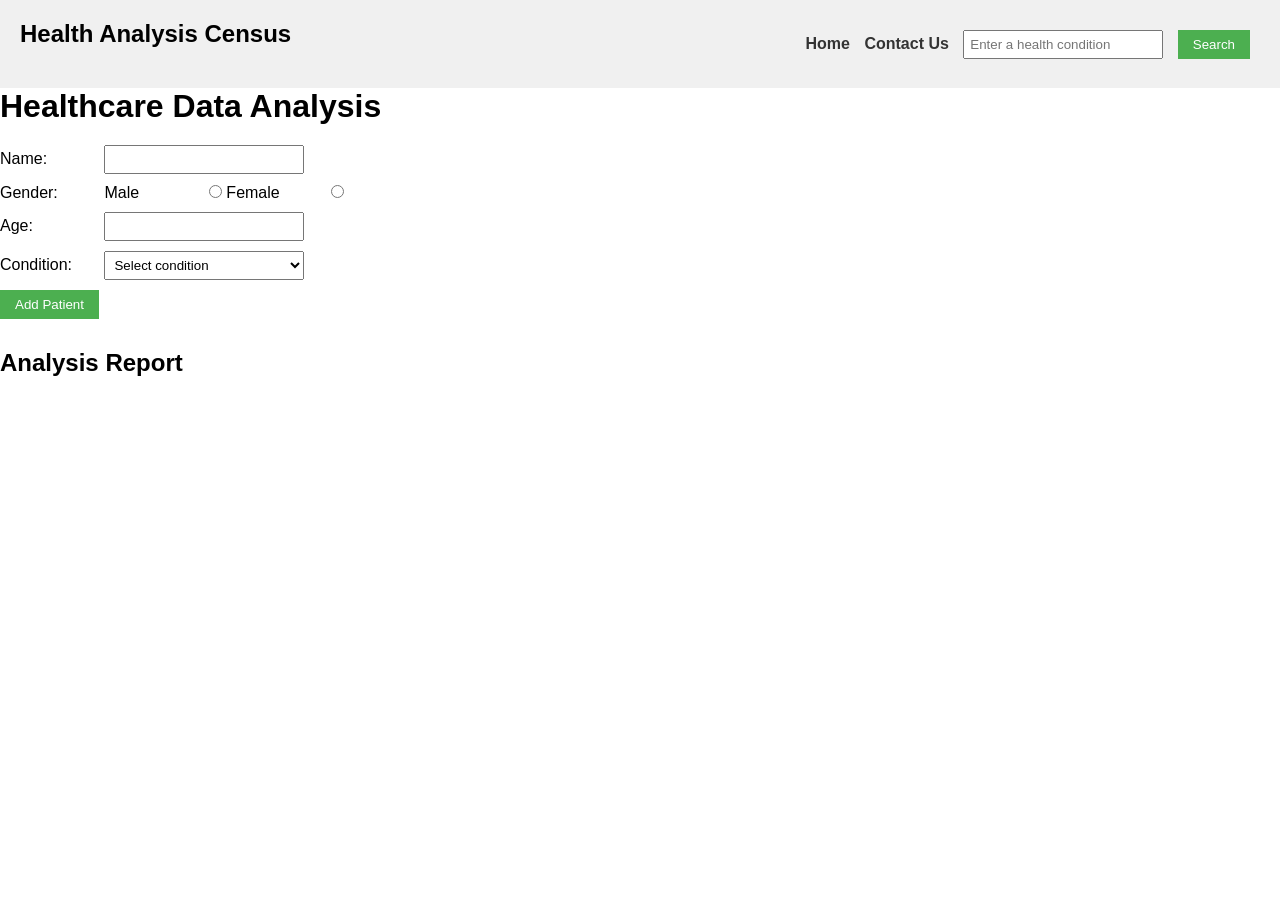
<file: healthAnalysis/index.html>
<!DOCTYPE html>
<html lang="en">
<head>
  <meta charset="UTF-8">
  <title>Health Analysis Data</title>
  <link rel="stylesheet" href="health_analysis.css">
</head>
<body>
   <nav><h1>Health Analysis Census</h1>
<ul>
  <li><a href="index.html" id="home">Home </a></li>
  <li><a href="health_contact.html" id="contact">Contact Us </a></li>
  <li><input type="text" id="conditionInput" placeholder="Enter a health condition">  </li>
  <li><button id='btnSearch'>Search</button>
  </li>

</ul>
</nav>
<div class="container">
<div class="analysisForm">
<h1>Healthcare Data Analysis</h1>
<div>
<label for="name">Name:</label>
<input type="text" id="name">
</div>
<div>
<label>Gender:</label>
<label for="male">Male</label>
<input type="radio" name="gender" id="male" value="Male">
<label for="female">Female</label>
<input type="radio" name="gender" id="female" value="Female">
</div>
<div>
<label for="age">Age:</label>
<input type="number" id="age">
</div>
<div>
<label for="condition">Condition:</label>
<select id="condition">
  <option value="">Select condition</option>
  <option value="Diabetes">Diabetes</option>
  <option value="Thyroid">Thyroid</option>
  <option value="High Blood Pressure">High Blood Pressure</option>
</select>
</div>
<button id="addPatient">Add Patient</button>
<h2>Analysis Report</h2>
<div id="report"></div>
</div>
<div class="searchCondition">
    <div id="result"></div>
</div>
</div>
<script src="health_analysis.js"></script>
</body>
</html>
</file>
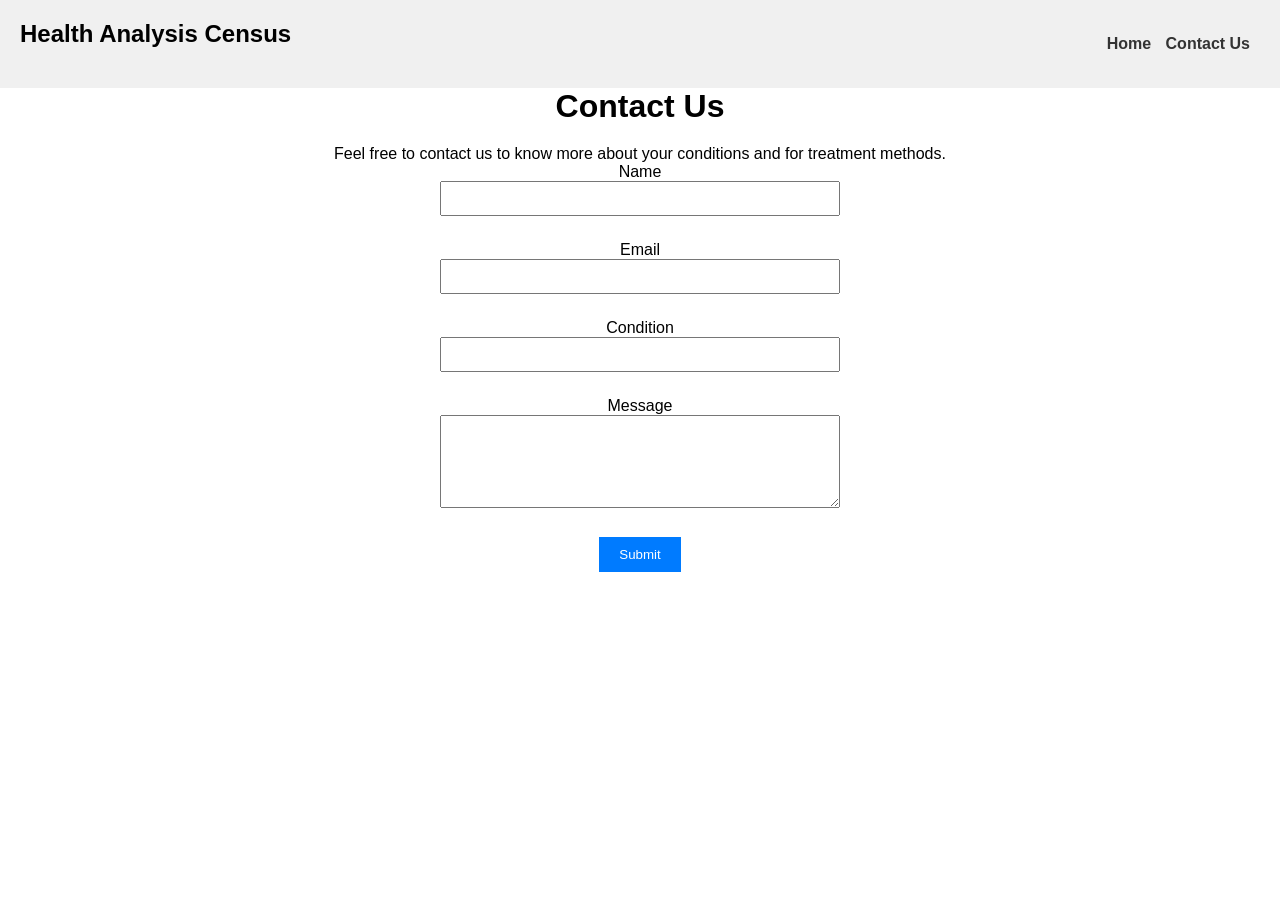
<file: healthAnalysis/health_contact.html>
<!DOCTYPE html>
<html lang="en">
<head>
  <meta charset="UTF-8">
  <title>Contact Us</title>
  <link rel="stylesheet" href="./health_analysis.css">
  <style>
    body{
        text-align: center;
    }
    /* Some basic styling for demonstration purposes */
    #contactForm {
      max-width: 400px;
      margin: 0 auto;
    }
    #contactForm input,
    #contactForm textarea {
      width: 100%;
      margin-bottom: 15px;
      padding: 8px;
    }
    #contactForm button {
      padding: 10px 20px;
      background-color: #007bff;
      color: white;
      border: none;
      cursor: pointer;
    }
    #contactForm button:hover {
      background-color: #0056b3;
    }
  </style>
</head>
<body>
  <nav><h1>Health Analysis Census</h1>
    <ul>
      <li><a href="./index.html" id="home">Home </a></li>
      <li><a href="./health_contact.html" id="contact">Contact Us </a></li>
      </li>

    </ul>
    </nav>
  <h1>Contact Us</h1>
  <p>Feel free to contact us to know more about your conditions and for treatment methods.</p>

  <form id="contactForm">
    <div>
      <label for="name">Name</label>
      <input type="text" id="name" name="name" required>
    </div>
    <div>
      <label for="email">Email</label>
      <input type="email" id="email" name="email" required>
    </div>
    <div>
      <label for="condition">Condition</label>
      <input type="text" id="condition" name="condition" required>
    </div>
    <div>
      <label for="message">Message</label>
      <textarea id="message" name="message" rows="5" required></textarea>
    </div>
    <button type="submit" onclick="thankyou()">Submit</button>
  </form>
  <script>
    function thankyou(){
        alert('Thank you for contacting us!')
    }
  </script>
</body>
</html>
</file>
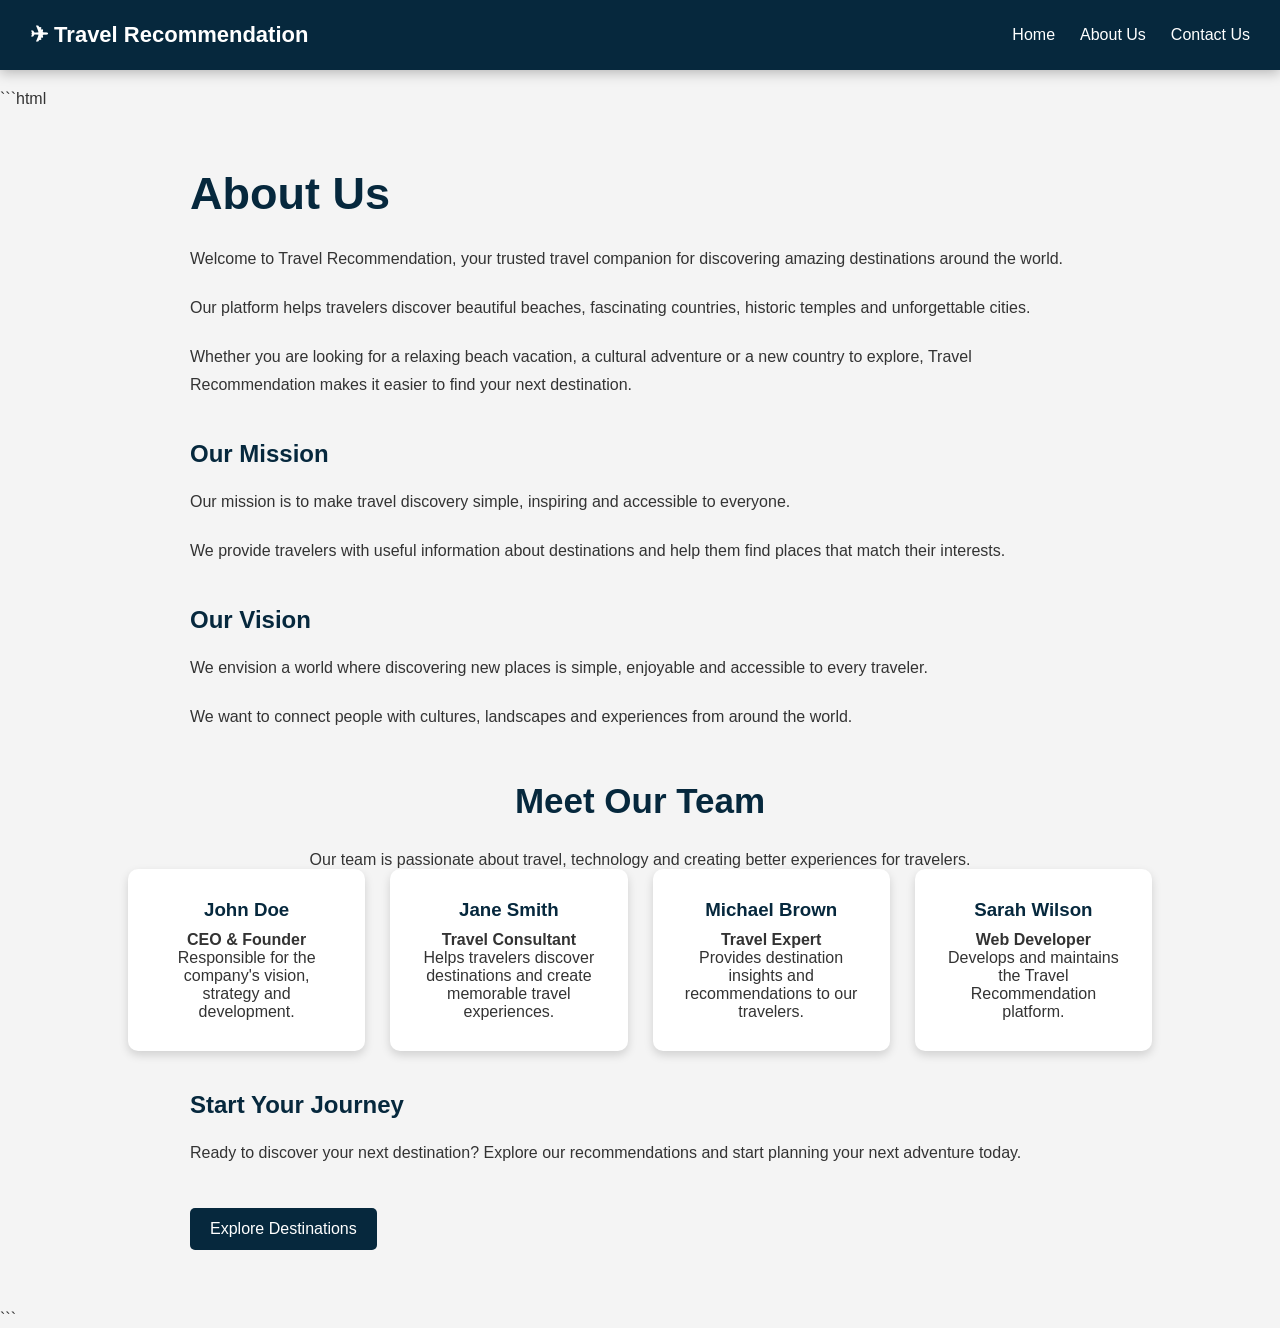
<file: travelRecommendation/about_us.html>
```html
<!DOCTYPE html>
<html lang="en">

<head>
    <meta charset="UTF-8">

    <meta name="viewport"
          content="width=device-width, initial-scale=1.0">

    <title>About Us - Travel Recommendation</title>

    <link rel="stylesheet"
          href="travel_recommendation.css">
</head>

<body>

    <!-- ================= NAVBAR ================= -->

    <nav class="navbar">

        <div class="logo">
            ✈ Travel Recommendation
        </div>

        <div class="nav-links">

            <a href="travel_recommendation.html">
                Home
            </a>

            <a href="about_us.html">
                About Us
            </a>

            <a href="contact_us.html">
                Contact Us
            </a>

        </div>

    </nav>


    <!-- ================= ABOUT US ================= -->

    <main class="about-page">

        <section class="about-section">

            <h1>About Us</h1>

            <p>
                Welcome to Travel Recommendation, your trusted
                travel companion for discovering amazing
                destinations around the world.
            </p>

            <p>
                Our platform helps travelers discover beautiful
                beaches, fascinating countries, historic temples
                and unforgettable cities.
            </p>

            <p>
                Whether you are looking for a relaxing beach
                vacation, a cultural adventure or a new country
                to explore, Travel Recommendation makes it easier
                to find your next destination.
            </p>

        </section>


        <!-- ================= OUR MISSION ================= -->

        <section class="about-section">

            <h2>Our Mission</h2>

            <p>
                Our mission is to make travel discovery simple,
                inspiring and accessible to everyone.
            </p>

            <p>
                We provide travelers with useful information about
                destinations and help them find places that match
                their interests.
            </p>

        </section>


        <!-- ================= OUR VISION ================= -->

        <section class="about-section">

            <h2>Our Vision</h2>

            <p>
                We envision a world where discovering new places
                is simple, enjoyable and accessible to every
                traveler.
            </p>

            <p>
                We want to connect people with cultures, landscapes
                and experiences from around the world.
            </p>

        </section>


        <!-- ================= TEAM ================= -->

        <section class="team-section">

            <h2>Meet Our Team</h2>

            <p>
                Our team is passionate about travel, technology
                and creating better experiences for travelers.
            </p>


            <div class="team-container">


                <!-- TEAM MEMBER 1 -->

                <div class="team-member">

                    <h3>John Doe</h3>

                    <p>
                        <strong>CEO & Founder</strong>
                    </p>

                    <p>
                        Responsible for the company's vision,
                        strategy and development.
                    </p>

                </div>


                <!-- TEAM MEMBER 2 -->

                <div class="team-member">

                    <h3>Jane Smith</h3>

                    <p>
                        <strong>Travel Consultant</strong>
                    </p>

                    <p>
                        Helps travelers discover destinations
                        and create memorable travel experiences.
                    </p>

                </div>


                <!-- TEAM MEMBER 3 -->

                <div class="team-member">

                    <h3>Michael Brown</h3>

                    <p>
                        <strong>Travel Expert</strong>
                    </p>

                    <p>
                        Provides destination insights and
                        recommendations to our travelers.
                    </p>

                </div>


                <!-- TEAM MEMBER 4 -->

                <div class="team-member">

                    <h3>Sarah Wilson</h3>

                    <p>
                        <strong>Web Developer</strong>
                    </p>

                    <p>
                        Develops and maintains the Travel
                        Recommendation platform.
                    </p>

                </div>

            </div>

        </section>


        <!-- ================= CALL TO ACTION ================= -->

        <section class="about-section">

            <h2>Start Your Journey</h2>

            <p>
                Ready to discover your next destination?
                Explore our recommendations and start planning
                your next adventure today.
            </p>

            <a href="travel_recommendation.html"
               class="about-button">
                Explore Destinations
            </a>

        </section>

    </main>

</body>

</html>
```
</file>
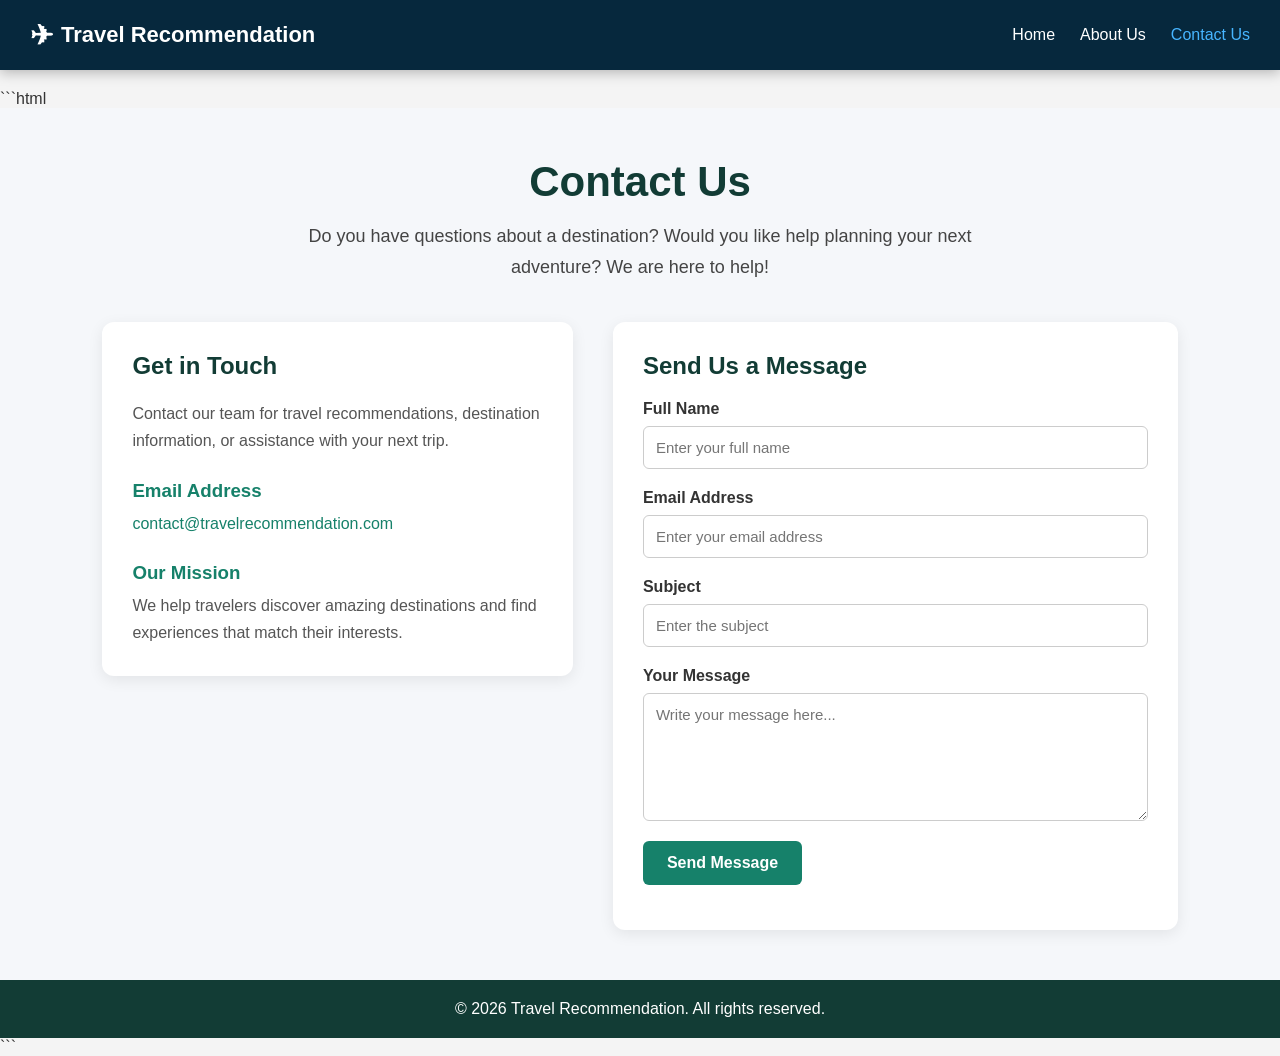
<file: travelRecommendation/contact_us.html>
```html
<!DOCTYPE html>
<html lang="en">

<head>
    <meta charset="UTF-8">
    <meta name="viewport" content="width=device-width, initial-scale=1.0">

    <title>Contact Us - Travel Recommendation</title>

    <link rel="stylesheet" href="travel_recommendation.css">
</head>

<body>

    <!-- NAVIGATION -->
    <nav class="navbar">

        <div class="logo">
            <span>✈</span>
            Travel Recommendation
        </div>

        <div class="nav-links">
            <a href="travel_recommendation.html">Home</a>
            <a href="about_us.html">About Us</a>
            <a href="contact_us.html" aria-current="page">Contact Us</a>
        </div>

    </nav>

    <!-- CONTACT SECTION -->
    <main class="contact-page">

        <section class="contact-hero">

            <h1>Contact Us</h1>

            <p>
                Do you have questions about a destination?
                Would you like help planning your next adventure?
                We are here to help!
            </p>

        </section>

        <section class="contact-container">

            <!-- CONTACT INFORMATION -->
            <div class="contact-info">

                <h2>Get in Touch</h2>

                <p>
                    Contact our team for travel recommendations,
                    destination information, or assistance with your
                    next trip.
                </p>

                <div class="contact-detail">
                    <h3>Email Address</h3>

                    <p>
                        <a href="mailto:contact@travelrecommendation.com">
                            contact@travelrecommendation.com
                        </a>
                    </p>
                </div>

                <div class="contact-detail">
                    <h3>Our Mission</h3>

                    <p>
                        We help travelers discover amazing destinations
                        and find experiences that match their interests.
                    </p>
                </div>

            </div>

            <!-- CONTACT FORM -->
            <div class="contact-form-container">

                <h2>Send Us a Message</h2>

                <form id="contactForm">

                    <div class="form-group">
                        <label for="name">Full Name</label>

                        <input
                            type="text"
                            id="name"
                            name="name"
                            placeholder="Enter your full name"
                            required
                            minlength="2"
                            maxlength="100"
                        >
                    </div>

                    <div class="form-group">
                        <label for="email">Email Address</label>

                        <input
                            type="email"
                            id="email"
                            name="email"
                            placeholder="Enter your email address"
                            required
                            maxlength="254"
                        >
                    </div>

                    <div class="form-group">
                        <label for="subject">Subject</label>

                        <input
                            type="text"
                            id="subject"
                            name="subject"
                            placeholder="Enter the subject"
                            required
                            maxlength="150"
                        >
                    </div>

                    <div class="form-group">
                        <label for="message">Your Message</label>

                        <textarea
                            id="message"
                            name="message"
                            rows="6"
                            placeholder="Write your message here..."
                            required
                            minlength="10"
                            maxlength="5000"
                        ></textarea>
                    </div>

                    <button type="submit" id="sendBtn">
                        Send Message
                    </button>

                    <p
                        id="formStatus"
                        role="status"
                        aria-live="polite"
                    ></p>

                </form>

            </div>

        </section>

    </main>

    <!-- FOOTER -->
    <footer class="contact-footer">

        <p>
            &copy; 2026 Travel Recommendation.
            All rights reserved.
        </p>

    </footer>

    <script src="contact_us.js"></script>

</body>
</html>
```
</file>
<file: healthAnalysis/health_analysis.css>
/* Basic CSS for the navigation bar */

*{
    margin: 0;
    padding: 0;
    box-sizing: border-box;
}
nav {
    background-color: #f0f0f0;
    padding: 20px;
    display: flex;
    align-items: center;
    justify-content: space-between;
    
  }
  
  nav ul {
    list-style-type: none;
    /* padding: 0; */
  }
  
  nav ul li {
    display: inline;
    margin-right: 10px;
  }
  
  nav a {
    text-decoration: none;
    color: #333;
    font-weight: bold;
  }
  
  /* Basic CSS for the form elements */
  body {
    font-family: Arial, sans-serif;
    /* margin: 20px; */
  }
  
  h1 {
    margin-bottom: 20px;
  }
  
  div {
    margin-bottom: 10px;
  }
  
  label {
    display: inline-block;
    width: 100px;
  }
  
  input[type="text"],
  input[type="number"],
  select {
    width: 200px;
    padding: 5px;
  }
  
  button {
    padding: 7px 15px;
    background-color: #4CAF50;
    color: white;
    border: none;
    cursor: pointer;
  }
  
  button:hover {
    background-color: #45a049;
  }
  
  /* Basic CSS for the report section */
  h2 {
    margin-top: 30px;
  }
  
  #report,#result {
    padding: 10px;
    max-width: 400px;
    word-wrap: break-word;
  }
#result{
  height: 400px;
  width: 500px;
  display: flex;
  align-items: center;
  justify-content: space-around;
  flex-direction: column;
}
  #result img{
    width: 200px;
    height: 100px;
  }
</file>
<file: travelRecommendation/travel_recommendation.css>
/* ================= GENERAL ================= */

* {
    margin: 0;
    padding: 0;
    box-sizing: border-box;
}

html {
    scroll-behavior: smooth;
}

body {
    font-family: Arial, Helvetica, sans-serif;
    background-color: #f4f4f4;
    color: #333;

    /* Espace réservé à la navigation fixe */
    padding-top: 90px;
}


/* ================= NAVBAR FIXE ================= */

.navbar {
    position: fixed;
    top: 0;
    left: 0;
    right: 0;

    width: 100%;
    min-height: 70px;

    background-color: #06283D;

    display: flex;
    align-items: center;
    justify-content: space-between;

    padding: 10px 30px;
    gap: 25px;

    z-index: 9999;

    box-shadow: 0 3px 12px rgba(0, 0, 0, 0.25);
}


/* ================= LOGO ================= */

.navbar .logo {
    display: flex;
    align-items: center;

    color: #ffffff;
    font-size: 22px;
    font-weight: bold;

    text-decoration: none;
    white-space: nowrap;
}

.navbar .logo span {
    font-size: 28px;
    margin-right: 8px;
}


/* ================= NAV LINKS ================= */

.navbar .nav-links {
    display: flex;
    align-items: center;
    gap: 25px;

    margin-left: 10px;
}

.navbar .nav-links a {
    color: #ffffff;
    text-decoration: none;

    font-size: 16px;
    white-space: nowrap;

    transition: color 0.3s ease;
}

.navbar .nav-links a:hover {
    color: #47B5FF;
    text-decoration: underline;
}

.navbar .nav-links a[aria-current="page"] {
    color: #47B5FF;
}


/* ================= SEARCH ================= */

.navbar .search-container {
    margin-left: auto;

    display: flex;
    align-items: center;
    gap: 8px;
}

.navbar .search-container input {
    width: 260px;
    min-width: 0;

    padding: 10px;

    border: none;
    border-radius: 5px;

    font-size: 14px;
}

.navbar .search-container input:focus {
    outline: 2px solid #47B5FF;
    outline-offset: 2px;
}

.navbar .search-container button {
    padding: 10px 15px;

    border: none;
    border-radius: 5px;

    cursor: pointer;
    white-space: nowrap;

    transition: opacity 0.3s ease;
}

#searchBtn {
    background-color: #47B5FF;
    color: #ffffff;
}

#resetBtn {
    background-color: #999999;
    color: #ffffff;
}

.navbar .search-container button:hover {
    opacity: 0.85;
}


/* ================= HERO ================= */

.hero {
    min-height: 600px;

    background-image:
        linear-gradient(
            rgba(0, 0, 0, 0.45),
            rgba(0, 0, 0, 0.45)
        ),
        url("images/travel.jpg");

    background-size: cover;
    background-position: center;

    display: flex;
    align-items: center;
    justify-content: center;

    text-align: center;
}

.hero-content {
    color: #ffffff;
    max-width: 800px;
    padding: 30px;
}

.hero-content h1 {
    font-size: 60px;
    margin-bottom: 25px;
}

.hero-content p {
    font-size: 20px;
    line-height: 1.7;
    margin-bottom: 15px;
}


/* ================= SOCIAL MEDIA ================= */

.social-media {
    position: fixed;
    left: 15px;
    bottom: 30px;

    display: flex;
    flex-direction: column;
    gap: 10px;

    z-index: 100;
}

.social-media a {
    color: #06283D;
    text-decoration: none;
    font-weight: bold;
}


/* ================= RESULTS ================= */

.results {
    padding: 40px;

    display: grid;
    grid-template-columns: repeat(auto-fit, minmax(300px, 1fr));

    gap: 25px;
    background-color: #ffffff;

    /* Évite que les titres soient cachés lors d'un défilement par ancre */
    scroll-margin-top: 100px;
}


/* ================= RECOMMENDATION CARD ================= */

.recommendation-card {
    background-color: #ffffff;
    border-radius: 10px;
    overflow: hidden;

    box-shadow: 0 4px 12px rgba(0, 0, 0, 0.15);
}

.recommendation-card img {
    display: block;
    width: 100%;
    height: 220px;
    object-fit: cover;
}

.recommendation-content {
    padding: 20px;
}

.recommendation-content h2 {
    margin-bottom: 10px;
    color: #06283D;
}

.recommendation-content p {
    line-height: 1.6;
}


/* ================= ABOUT ================= */

.about-page,
.contact-page {
    min-height: calc(100vh - 90px);
    padding: 60px 10%;
}

.about-section,
.contact-section {
    max-width: 900px;
    margin: auto;
}

.about-section h1,
.contact-section h1 {
    font-size: 45px;
    margin-bottom: 25px;
    color: #06283D;
}

.about-section p {
    line-height: 1.8;
    margin-bottom: 20px;
}

.about-section h2 {
    margin-top: 40px;
    margin-bottom: 20px;
    color: #06283D;
}

.about-button {
    display: inline-block;
    margin-top: 20px;
    padding: 12px 20px;

    background-color: #06283D;
    color: #ffffff;

    text-decoration: none;
    border-radius: 5px;
}

.about-button:hover {
    opacity: 0.85;
}


/* ================= TEAM ================= */

.team-section {
    margin-top: 50px;
    text-align: center;
}

.team-section h2 {
    font-size: 35px;
    margin-bottom: 30px;
    color: #06283D;
}

.team-container {
    display: grid;
    grid-template-columns: repeat(auto-fit, minmax(200px, 1fr));
    gap: 25px;
}

.team-member {
    padding: 30px;
    background-color: #ffffff;
    border-radius: 10px;

    box-shadow: 0 4px 10px rgba(0, 0, 0, 0.15);
}

.team-member h3 {
    margin-bottom: 10px;
    color: #06283D;
}


/* ================= CONTACT PAGE ================= */

.contact-page {
    min-height: 80vh;
    padding: 50px 8%;
    background-color: #f5f7fa;
}

.contact-hero {
    text-align: center;
    margin-bottom: 40px;
}

.contact-hero h1 {
    font-size: 42px;
    color: #123c35;
    margin-bottom: 15px;
}

.contact-hero p {
    max-width: 700px;
    margin: 0 auto;

    font-size: 18px;
    line-height: 1.7;
    color: #444444;
}

.contact-container {
    display: grid;
    grid-template-columns: 1fr 1.2fr;

    gap: 40px;
    max-width: 1100px;
    margin: 0 auto;

    align-items: start;
}

.contact-info,
.contact-form-container {
    background-color: #ffffff;
    padding: 30px;
    border-radius: 12px;

    box-shadow: 0 4px 15px rgba(0, 0, 0, 0.08);
}

.contact-info h2,
.contact-form-container h2 {
    color: #123c35;
    margin-bottom: 20px;
}

.contact-info p {
    line-height: 1.7;
    color: #555555;
}

.contact-detail {
    margin-top: 25px;
}

.contact-detail h3 {
    margin-bottom: 8px;
    color: #16816a;
}

.contact-detail a {
    color: #16816a;
    text-decoration: none;
    overflow-wrap: anywhere;
}

.contact-detail a:hover {
    text-decoration: underline;
}


/* ================= CONTACT FORM ================= */

.contact-section form {
    display: flex;
    flex-direction: column;
    gap: 10px;
    margin-top: 30px;
}

.contact-section label {
    font-weight: bold;
    margin-top: 10px;
}

.contact-section input,
.contact-section textarea {
    width: 100%;
    padding: 12px;

    border: 1px solid #cccccc;
    border-radius: 5px;

    font-family: inherit;
}

.form-group {
    display: flex;
    flex-direction: column;
    margin-bottom: 20px;
}

.form-group label {
    font-weight: 600;
    margin-bottom: 8px;
    color: #333333;
}

.form-group input,
.form-group textarea {
    width: 100%;
    padding: 12px;

    border: 1px solid #cccccc;
    border-radius: 6px;

    font-family: inherit;
    font-size: 15px;
    background-color: #ffffff;
}

.form-group input:focus,
.form-group textarea:focus {
    outline: 2px solid #16816a;
    outline-offset: 1px;
    border-color: #16816a;
}

.form-group textarea {
    resize: vertical;
}

#sendBtn {
    display: inline-block;
    padding: 13px 24px;

    background-color: #16816a;
    color: #ffffff;

    border: none;
    border-radius: 6px;

    font-size: 16px;
    font-weight: 600;

    cursor: pointer;
    transition: background-color 0.3s ease;
}

#sendBtn:hover {
    background-color: #105c4b;
}

#sendBtn:focus-visible {
    outline: 3px solid #123c35;
    outline-offset: 3px;
}

#formStatus {
    margin-top: 15px;
    line-height: 1.5;
}

#formStatus.success {
    color: #167344;
}

#formStatus.error {
    color: #b42318;
}

.contact-footer {
    padding: 20px;
    background-color: #123c35;
    color: #ffffff;
    text-align: center;
}


/* ========================================
   FOOTER - TRAVEL RECOMMENDATION
======================================== */

.footer {
    background: linear-gradient(135deg, #102f2b, #174c43);
    color: #ffffff;

    margin-top: 60px;
    font-family: Arial, sans-serif;
}

.footer-container {
    max-width: 1400px;
    margin: 0 auto;
    padding: 55px 6% 40px;

    display: grid;
    grid-template-columns: 1.5fr 1fr 1.2fr 1fr;
    gap: 40px;
}

.footer-section h2,
.footer-section h3 {
    color: #4ed7a0;
    font-size: 18px;
    margin-bottom: 22px;
}

.footer-section h2::after,
.footer-section h3::after {
    content: "";
    display: block;

    width: 35px;
    height: 3px;

    background-color: #4ed7a0;
    margin-top: 10px;

    border-radius: 5px;
}

.footer-logo {
    display: inline-block;

    font-size: 22px;
    line-height: 1.5;
    margin-bottom: 18px;

    color: #ffffff;
    text-decoration: none;
}

.footer-logo span {
    color: #4ed7a0;
    margin-right: 6px;
    font-size: 27px;
}

.footer-about p,
.footer-social p,
.footer-contact p {
    font-size: 14px;
    line-height: 1.9;
    color: #d1e3df;
    margin-bottom: 18px;
}


/* FOOTER LINKS */

.footer-links ul {
    list-style: none;
    padding: 0;
    margin: 0;
}

.footer-links li {
    margin-bottom: 14px;
}

.footer-links a {
    color: #d1e3df;
    text-decoration: none;
    font-size: 14px;

    transition: color 0.3s ease, padding-left 0.3s ease;
}

.footer-links a:hover {
    color: #4ed7a0;
    padding-left: 5px;
}


/* FOOTER SOCIAL LINKS */

.social-links {
    display: flex;
    flex-wrap: wrap;
    gap: 10px;
}

.social-links a {
    display: inline-block;
    padding: 9px 12px;

    border: 1px solid rgba(255, 255, 255, 0.25);
    border-radius: 6px;

    color: #ffffff;
    text-decoration: none;
    font-size: 13px;

    transition:
        background-color 0.3s ease,
        border-color 0.3s ease,
        transform 0.3s ease;
}

.social-links a:hover {
    background-color: #4ed7a0;
    border-color: #4ed7a0;
    color: #102f2b;

    transform: translateY(-2px);
}


/* FOOTER CONTACT BUTTON */

.footer-contact-btn {
    display: inline-block;
    padding: 12px 20px;

    background-color: #4ed7a0;
    color: #102f2b;

    text-decoration: none;
    font-size: 14px;
    font-weight: bold;

    border-radius: 6px;

    transition:
        background-color 0.3s ease,
        transform 0.3s ease;
}

.footer-contact-btn:hover {
    background-color: #ffffff;
    transform: translateY(-2px);
}

.footer-contact-btn:focus-visible,
.footer a:focus-visible {
    outline: 2px solid #ffffff;
    outline-offset: 4px;
}


/* FOOTER COPYRIGHT */

.footer-bottom {
    border-top: 1px solid rgba(255, 255, 255, 0.15);

    padding: 22px 6%;

    display: flex;
    justify-content: space-between;
    align-items: center;
    flex-wrap: wrap;

    gap: 12px;

    background-color: rgba(0, 0, 0, 0.15);
}

.footer-bottom p {
    margin: 0;
    font-size: 13px;
    color: #c6d9d5;
    line-height: 1.6;
}

.footer-tagline {
    font-style: italic;
}


/* ========================================
   RESPONSIVE DESIGN
======================================== */

/* TABLETTES ET PETITS ÉCRANS */

@media (max-width: 1024px) {

    .footer-container {
        grid-template-columns: repeat(2, minmax(0, 1fr));
        gap: 35px;
    }

}


/* TABLETTES */

@media (max-width: 900px) {

    body {
        /* Espace pour la navigation devenue verticale */
        padding-top: 175px;
    }

    .navbar {
        flex-direction: column;
        justify-content: center;

        gap: 12px;
        padding: 12px 15px;
    }

    .navbar .logo {
        justify-content: center;
    }

    .navbar .nav-links {
        justify-content: center;
        flex-wrap: wrap;

        gap: 18px;
        margin-left: 0;
    }

    .navbar .search-container {
        width: 100%;
        justify-content: center;

        margin-left: 0;
        flex-wrap: wrap;
    }

    .navbar .search-container input {
        width: auto;
        flex: 1;
        min-width: 120px;
    }

    .hero-content h1 {
        font-size: 40px;
    }

    .contact-container {
        grid-template-columns: 1fr;
        gap: 25px;
    }

}


/* MOBILES */

@media (max-width: 600px) {

    body {
        padding-top: 205px;
    }

    .navbar {
        gap: 10px;
        padding: 10px;
    }

    .navbar .logo {
        font-size: 19px;
    }

    .navbar .logo span {
        font-size: 23px;
    }

    .navbar .nav-links {
        gap: 12px;
    }

    .navbar .nav-links a {
        font-size: 14px;
    }

    .navbar .search-container {
        gap: 6px;
    }

    .navbar .search-container input {
        width: 100%;
        flex-basis: 100%;
    }

    .navbar .search-container button {
        padding: 9px 12px;
    }

    .hero {
        min-height: 450px;
    }

    .hero-content {
        padding: 20px;
    }

    .hero-content h1 {
        font-size: 32px;
    }

    .hero-content p {
        font-size: 16px;
    }

    .results {
        padding: 20px;
        grid-template-columns: 1fr;
    }

    .about-page,
    .contact-page {
        padding: 35px 5%;
    }

    .about-section h1,
    .contact-section h1 {
        font-size: 32px;
    }

    .contact-hero h1 {
        font-size: 32px;
    }

    .contact-info,
    .contact-form-container {
        padding: 22px;
    }

    .footer {
        margin-top: 35px;
    }

    .footer-container {
        grid-template-columns: minmax(0, 1fr);
        padding: 40px 25px 30px;
        gap: 30px;
    }

    .footer-logo {
        font-size: 20px;
    }

    .footer-section h2,
    .footer-section h3 {
        margin-bottom: 16px;
    }

    .footer-bottom {
        flex-direction: column;
        text-align: center;
        padding: 20px;
    }

    .social-links {
        gap: 8px;
    }

}
</file>
